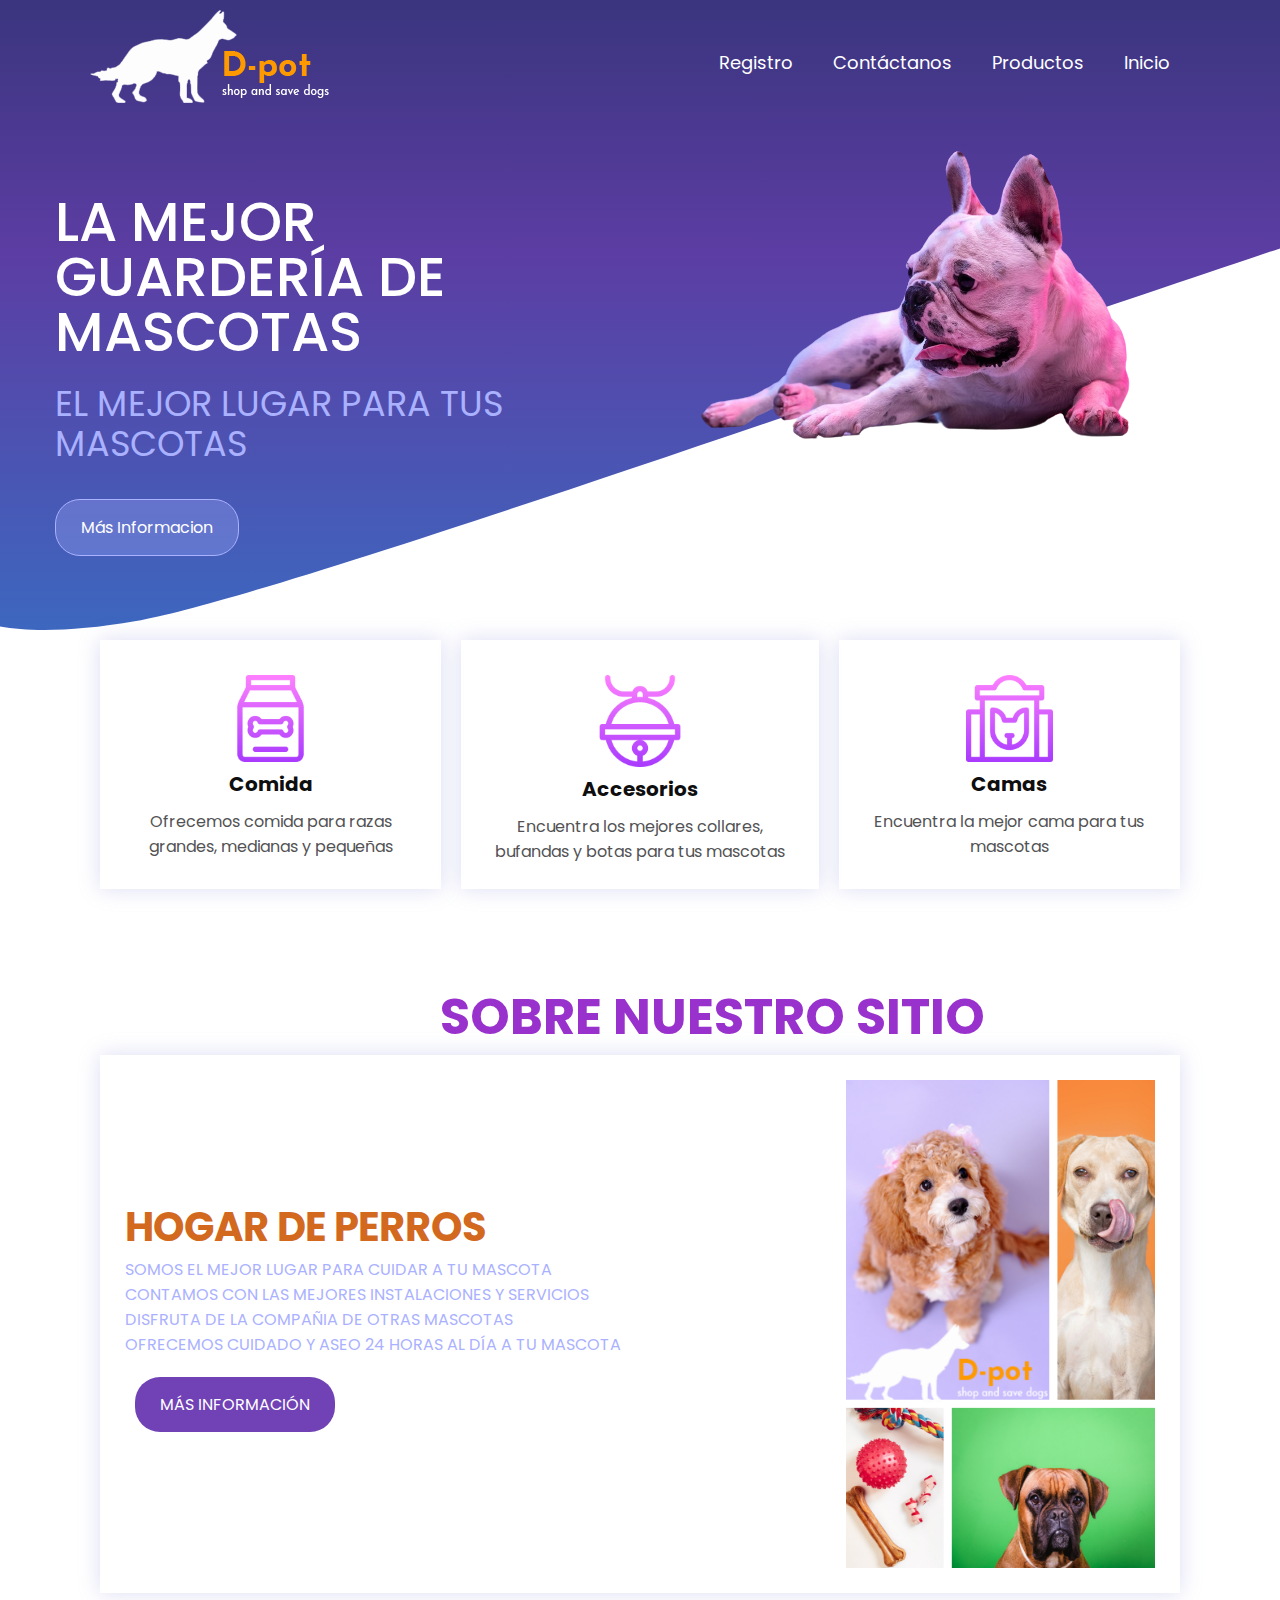
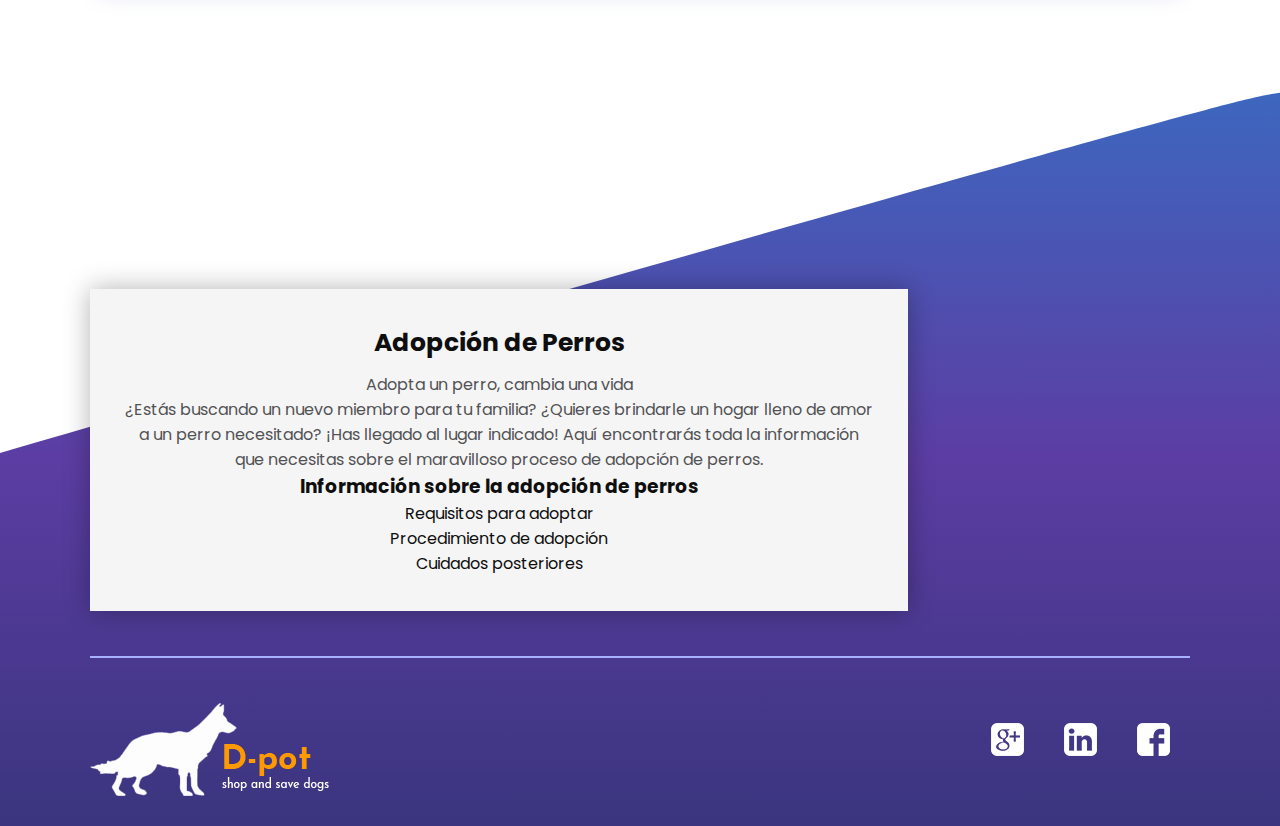
<file: templates/index.html>
<!DOCTYPE html>
<html lang="en">
<head>
    <meta charset="UTF-8">
    <meta name="viewport" content="width=device-width, initial-scale=1.0">
    <title>PETS_STORE</title>
    <link rel="stylesheet" href="../static/style.css">
  
</head>
<body>
    <header>
        <div class="menu container">
            <a href="#" class="logo"><img src="../static/img/footer-logo.png" alt=""></a>
            <input type="checkbox" id="menu">
            <label for="menu">
                <img src="../static/img/menu-btn.png" class="menu-icono"  alt="">
            </label>

            <nav class="navbar">
                <ul>
                    <li><a href="#">Inicio</a></li>
                    <li><a href="#">Productos</a></li>
                    <li><a href="#">Contáctanos </a></li>
                    <li><a href="/registro">Registro</a></li>
                </ul>

            </nav>

        </div>


        <div class="header-content container">
            <h1>La mejor guardería de mascotas</h1>
            <p>
                El mejor lugar para tus mascotas
            </p>
            <a href="#" class="btn-1">Más Informacion</a>
        </div>
        <img src="../static/img/perro 2.png" alt="">
    </header>

    <main class="services container">
        <div class="service">
            <img src="../static/img/alimentos-para-mascotas(1).png" alt="" style="width: 30%;">
            <h3>Comida</h3>
            <p>Ofrecemos comida para razas grandes, medianas y pequeñas</p>
        </div>

        <div class="service">
            <img src="../static/img/campana.png" alt=""style="width: 30%;">
            <h3>Accesorios</h3>
            <p>Encuentra los mejores collares, bufandas y botas para tus mascotas</p>
        </div>

        <div class="service">
            <img src="../static/img/la-tienda-de-animales.png" alt=""style="width: 30%;">
            <h3>Camas</h3>
            <p>Encuentra la mejor cama para tus mascotas</p>
        </div>

        
    </main>

    <section class="porfolios container">
        <div class="texto">
        <h2>Sobre nuestro sitio</h2>
        <div class="porfolio">
            <div class="texto-superpuesto">
                <h3>Hogar de Perros</h3>
                <p> Somos el mejor lugar para cuidar a tu mascota <br>
                    Contamos con las mejores instalaciones y servicios<br>
                    Disfruta de la compañia de otras mascotas<br>
                    Ofrecemos cuidado y aseo 24 horas al día a tu mascota
                </p>
                <a href="#" class="btn-2">Más Información</a>
            </div>
            <img src="../static/img/perros.png" alt="" style="width: 30%;">
           

        </div>
    </div>
    </section>

    

    <footer>
        <div class="container">
            <div class="info">
                <div class="info-content">
                    <div class="info-price">
                        <article>
                            <h2>Adopción de Perros</h2>
                            <p>Adopta un perro, cambia una vida <br>
                                ¿Estás buscando un nuevo miembro para tu familia? ¿Quieres brindarle un hogar lleno de amor<br>
                                a un perro necesitado? ¡Has llegado al lugar indicado! Aquí encontrarás toda la información <br>
                                que necesitas sobre el maravilloso proceso de adopción de perros.<br>
                        </article>
                        <aside>
                            <h3>Información sobre la adopción de perros</h3>
                            <ul>
                                <li>Requisitos para adoptar</li>
                                <li>Procedimiento de adopción</li>
                                <li>Cuidados posteriores</li>
                            </ul>
                        </aside>
                    </div>
                    
                </div>
                <hr>
                <div class="enlaces">
                    <img src="../static/img/footer-logo.png" alt="" >
                    <div class="enlace">
                        
                        <li><a href="#"><img src="../static/img/google-icon.png" alt=""></a></li>
                        <li><a href="#"><img src="../static/img/linkedin-icon.png" alt=""></a></li>
                        <li><a href="#"><img src="../static/img/fb-icon.png" alt=""></a></li>
                    </div>
                </div>

            </div>
        </div>
    </footer>

</body>
</html>
</file>
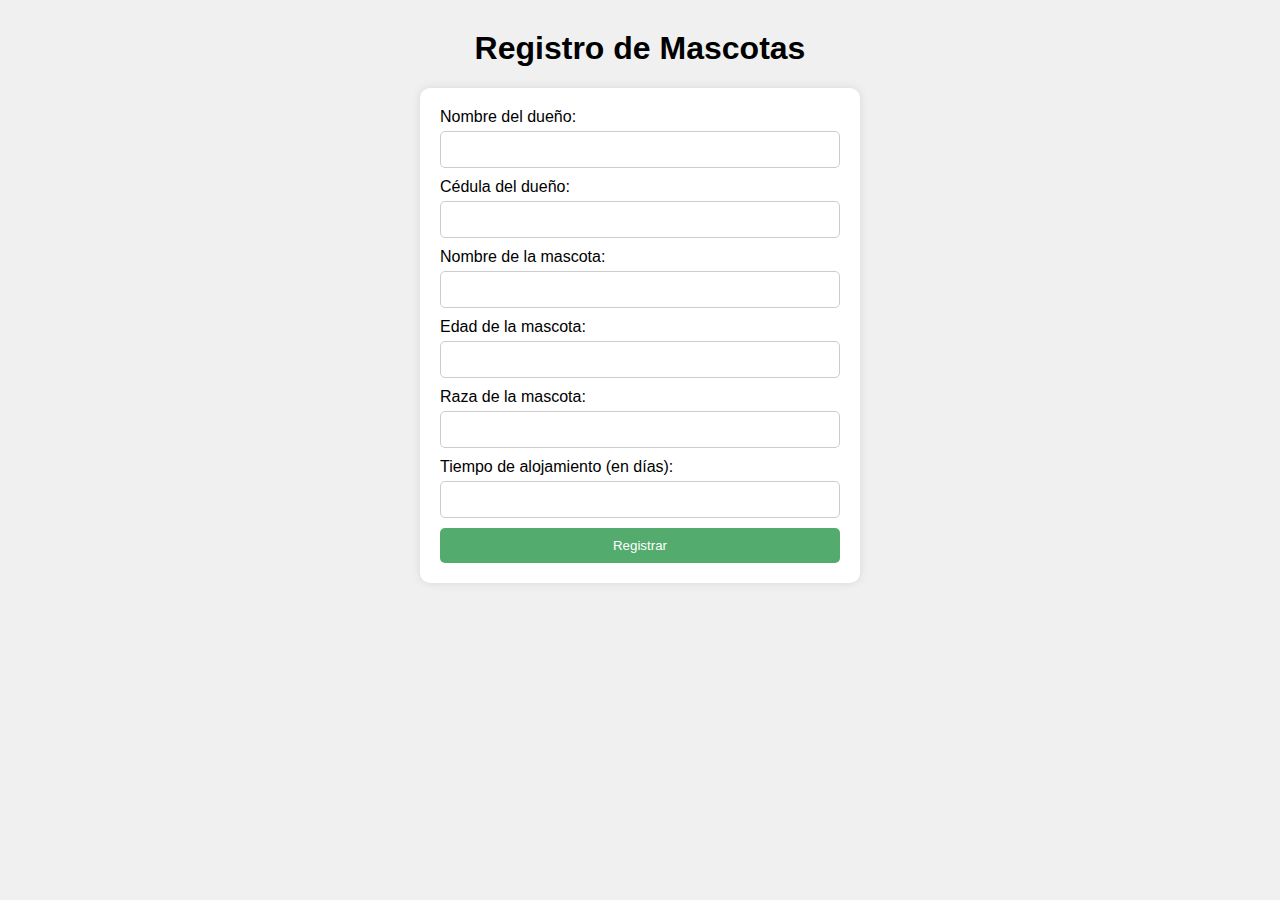
<file: templates/registro.html>
<!DOCTYPE html>
<html lang="en">
<head>
    <meta charset="UTF-8">
    <meta name="viewport" content="width=device-width, initial-scale=1.0">
    <title>Registro de Mascotas</title>
    <style>
        body {
            font-family: Arial, sans-serif;
            background-color: #f0f0f0;
            margin: 0;
            padding: 0;
        }
        h1 {
            text-align: center;
            margin-top: 30px;
        }
        form {
            max-width: 400px;
            margin: 0 auto;
            background-color: #fff;
            padding: 20px;
            border-radius: 10px;
            box-shadow: 0 0 10px rgba(0, 0, 0, 0.1);
        }
        label {
            display: block;
            margin-bottom: 5px;
        }
        input[type="text"], input[type="number"] {
            width: 100%;
            padding: 10px;
            margin-bottom: 10px;
            border: 1px solid #ccc;
            border-radius: 5px;
            box-sizing: border-box;
        }
        input[type="submit"] {
            width: 100%;
            padding: 10px;
            border: none;
            border-radius: 5px;
            background-color: #54ab6e;
            color: #fff;
            cursor: pointer;
        }
        input[type="submit"]:hover {
            background-color: #115a22;
        }
        .datosRegistrados {
            max-width: 400px;
            margin: 20px auto;
            background-color: #fff;
            padding: 20px;
            border-radius: 10px;
            box-shadow: 0 0 10px rgba(0, 0, 0, 0.1);
            position: relative;
        }
        .datosRegistrados h2 {
            margin-top: 0;
        }
        .eliminar {
            position: absolute;
            top: 10px;
            right: 10px;
            padding: 5px 10px;
            background-color: #ff4d4d;
            color: #fff;
            border: none;
            border-radius: 5px;
            cursor: pointer;
        }
        .eliminar:hover {
            background-color: #d43f3f;
        }
    </style>
</head>
<body>
    <h1>Registro de Mascotas</h1>
    <form id="registroForm">
        <label for="nombre_dueño">Nombre del dueño:</label>
        <input type="text" id="nombre_dueño" name="nombre_dueño" required><br>
        
        <label for="cedula_dueño">Cédula del dueño:</label>
        <input type="text" id="cedula_dueño" name="cedula_dueño" required><br>
        
        <label for="nombre_mascota">Nombre de la mascota:</label>
        <input type="text" id="nombre_mascota" name="nombre_mascota" required><br>
        
        <label for="edad_mascota">Edad de la mascota:</label>
        <input type="number" id="edad_mascota" name="edad_mascota" required><br>
        
        <label for="raza_mascota">Raza de la mascota:</label>
        <input type="text" id="raza_mascota" name="raza_mascota" required><br>
        
        <label for="tiempo_alojamiento">Tiempo de alojamiento (en días):</label>
        <input type="number" id="tiempo_alojamiento" name="tiempo_alojamiento" required><br>
        
        <input type="submit" value="Registrar">
    </form>

    <div id="contenedorRegistros"></div>

    <script>
        document.getElementById("registroForm").addEventListener("submit", function(event) {
            event.preventDefault(); // Evita que el formulario se envíe normalmente

            // Obtiene los valores de los campos del formulario
            var nombreDueño = document.getElementById("nombre_dueño").value;
            var cedulaDueño = document.getElementById("cedula_dueño").value;
            var nombreMascota = document.getElementById("nombre_mascota").value;
            var edadMascota = document.getElementById("edad_mascota").value;
            var razaMascota = document.getElementById("raza_mascota").value;
            var tiempoAlojamiento = document.getElementById("tiempo_alojamiento").value;

            // Crea un nuevo div para los datos registrados
            var nuevoRegistro = document.createElement("div");
            nuevoRegistro.className = "datosRegistrados";
            nuevoRegistro.innerHTML = `
                <h2>Datos Registrados:</h2>
                <p><strong>Nombre del dueño:</strong> ${nombreDueño}</p>
                <p><strong>Cédula del dueño:</strong> ${cedulaDueño}</p>
                <p><strong>Nombre de la mascota:</strong> ${nombreMascota}</p>
                <p><strong>Edad de la mascota:</strong> ${edadMascota}</p>
                <p><strong>Raza de la mascota:</strong> ${razaMascota}</p>
                <p><strong>Tiempo de alojamiento:</strong> ${tiempoAlojamiento} días</p>
                <button class="eliminar">Eliminar</button>
            `;

            // Agrega el nuevo div al contenedor de registros
            document.getElementById("contenedorRegistros").appendChild(nuevoRegistro);

            // Añade un event listener al botón de eliminar para borrar el registro correspondiente
            nuevoRegistro.querySelector(".eliminar").addEventListener("click", function() {
                nuevoRegistro.remove();
            });

            // Resetea el formulario
            document.getElementById("registroForm").reset();
        });
    </script>
</body>
</html>
</file>
<file: static/style.css>
/*<link rel="stylesheet" href="style.css">*/
 @import url('https://fonts.googleapis.com/css2?family=Bebas+Neue&family=Poppins:ital,wght@0,200;0,500;0,600;0,700;0,800;1,400&display=swap');

 *{
   margin: 0;
   padding: 0;
   box-sizing: none;
   text-decoration: none;
   list-style: none;
 }
 body{
   font-family: 'Poppins', sans-serif;
   background-color:white;
 }
 header{
     background-image: url(../static/img/hero.svg);
     background-position: center bottom;
     background-repeat: no-repeat;
     background-size: cover;
     display: flex;
     min-height: 70vh;
     display: flex;
     align-items: center;
 }
 .container{
     max-width: 1100px;
     margin: 0 auto;
 }
 .menu{
     position: absolute;
     top: 10px;
     left: 0;
     right: 0;
     display: flex;
     align-items: center;
     justify-content: space-between
     
     
 }
 .menu .logo{
     font-weight: 700;
     font-size: 25px;
  
     
 }
 .menu .navbar ul li {
     position: relative;
     float: right;
 }
 .menu .navbar ul li a{
     font-size: 18px;
     padding: 20px ;
     color: #ffffff;
     display: block;
     
 }
 .menu .navbar ul li a:hover{
     color:coral;
 
 }
 #menu{
     display: none;
 }
 .menu-icono{
     width: 25px;
     margin-right: 50px;
 }
 .menu label{
     cursor: pointer;
     display: none;
 
 }
 
 .header-content{
     
     padding: 150px 30px 30px 5px;
     
 }
 .header-content h1{
     color: #ffffff;
     font-size: 55px;
     text-transform: uppercase;
     font-weight: 500;
     line-height: 55px;
     margin-bottom: 10px;
     margin-left: 50px;
 
 }
 .header-content p{
     margin-top: 25px;
     color: #aab1ff;
     text-transform: uppercase;
     font-size: 35px;
     line-height: 40px;
     margin-left: 50px;
 
 }
 .btn-1{
     display: inline-block;
     background-color: rgba(170, 177,255, 0.3);
     border: 1px solid #aab1ff;
     margin: 35px 10px 0px 0px;
     padding: 15px 25px;
     color: #ffffff;
     border-radius: 25px;
     margin-left: 50px;
 }
 .btn-1:hover{
     background-color: #aab1ff;
 }
 .services{
     padding: 10px 0px;
     display: flex;
     justify-content: space-between;
     text-align: center;
 }
 .service{
     padding: 25px;
     margin: 0px 10px;
     box-shadow: 0px 0px 20px rgba(135, 141,214, 0.3);
 }
 .service img{
     margin-top: 10px;
 }
 
 .service h3{
     font-size: 20px;
     color: #0e0e0e;
     margin-bottom: 10px;
 
 }
 .service p{
     color: #525254;
     font-size: 16px;
 }
 .porfolios{
     
     
     min-height: 70vh;
     position: relative; 
     padding: 80px 0px;
     text-align: left;
     text-transform: uppercase;
     color: #0e0e0e;
 }
 
 .porfolio {
     display: flex;
     align-items: center; /* Alinea los elementos verticalmente */
     justify-content: space-between; /* Espacio entre los elementos */
     box-shadow: 0px 0px 20px rgba(135, 141, 214, 0.3);
   padding: 25px;
   margin: 0px 10px;
   }
 
   .texto-superpuesto {
     width: 60%; 
     padding: left;
   color: #aab1ff;
   }
   
   .texto h2 {
     font-size: 50px;
   color:darkorchid;
   margin-left: 350px;
  
   }
   
   .texto-superpuesto h3{
     font-size: 40px;
     color:chocolate;
     
   }
   .texto-superpuesto p,
   .texto-superpuesto a {
     margin-bottom: 20px; 
   }
   
   .texto-superpuesto a {
     display: inline-block;
     background-color: #7042B5;
     padding: 15px 25px;
     color:#ffffff;
     border-radius: 25px;
     margin-left: 10px;
   }
   .texto-superpuesto a:hover {
     
     background-color: #7042B5;
     
   }
   
   .porfolio img {
     width: 30%;
     max-width: 100%; 
   }
 
   footer{
     padding: 200px 0px 30px 0px;
     background-image: url(../static/img/footer\(1\).svg);
     background-position: top center;
     background-repeat: no-repeat;
     background-size: cover;
   }
   .info-content{
     display: flex;
   }
   .info-price{
     padding: 35px;
     text-align: center;
     background-color: #f5f5f5;
     box-shadow: 0px 0px 25px rgba(0,0,0,0.3);
     margin: 0px 150px 0px 0px;
     color: #0e0e0e;
   }
   .info-price h2{
     font-size: 25px;
     margin-bottom: 10px;
   }
   .info-price p{
     font-size: 16px;
     color: #525254;
   }
 
   hr{
     margin: 45px 0px;
     border: 0.5px solid #aab1ff
   }
   .enlaces{
     display: flex;
     justify-content: space-between;
     color: #ffffff;
   }
   .enlaces h3{
     font-size: px;
 
   }
   .enlace{
     display: flex;
   }
   .enlace li a {
     display: block;
     margin: 20px;
     color: #ffffff;
   }
   .enlace li a:hover{
     color:coral;
   }
 
   @media (max-width: 991px) {
     .menu {
       padding: 20px;
     }
   
     .menu label {
       display: initial;
     }
   
     .menu .navbar {
       position: absolute;
       top: 100%;
       left: 0;
       right: 0;
       background-color: #5b50bc;
       display: none;
     }
   
     .menu .navbar ul li {
       width: 100%;
     }
   
     #menu:checked ~ .navbar {
       display: initial; /* Cambiado a "block" para mostrar el menú */
     }
 
     header{
         height: 0vh;
         padding: 400px 0px;
         background-position: center center;
     }
     .header-content{
         flex-direction: column;
         text-align: center;
         align-items: center;
         padding: 0px 30px;
     }
     .content{
         padding: 0px;
     }
     .content h1{
         margin-top: 100px;
         font-size: 45px;
     }
     .content p{
         margin-top: 0px;
     }
   }
</file>
